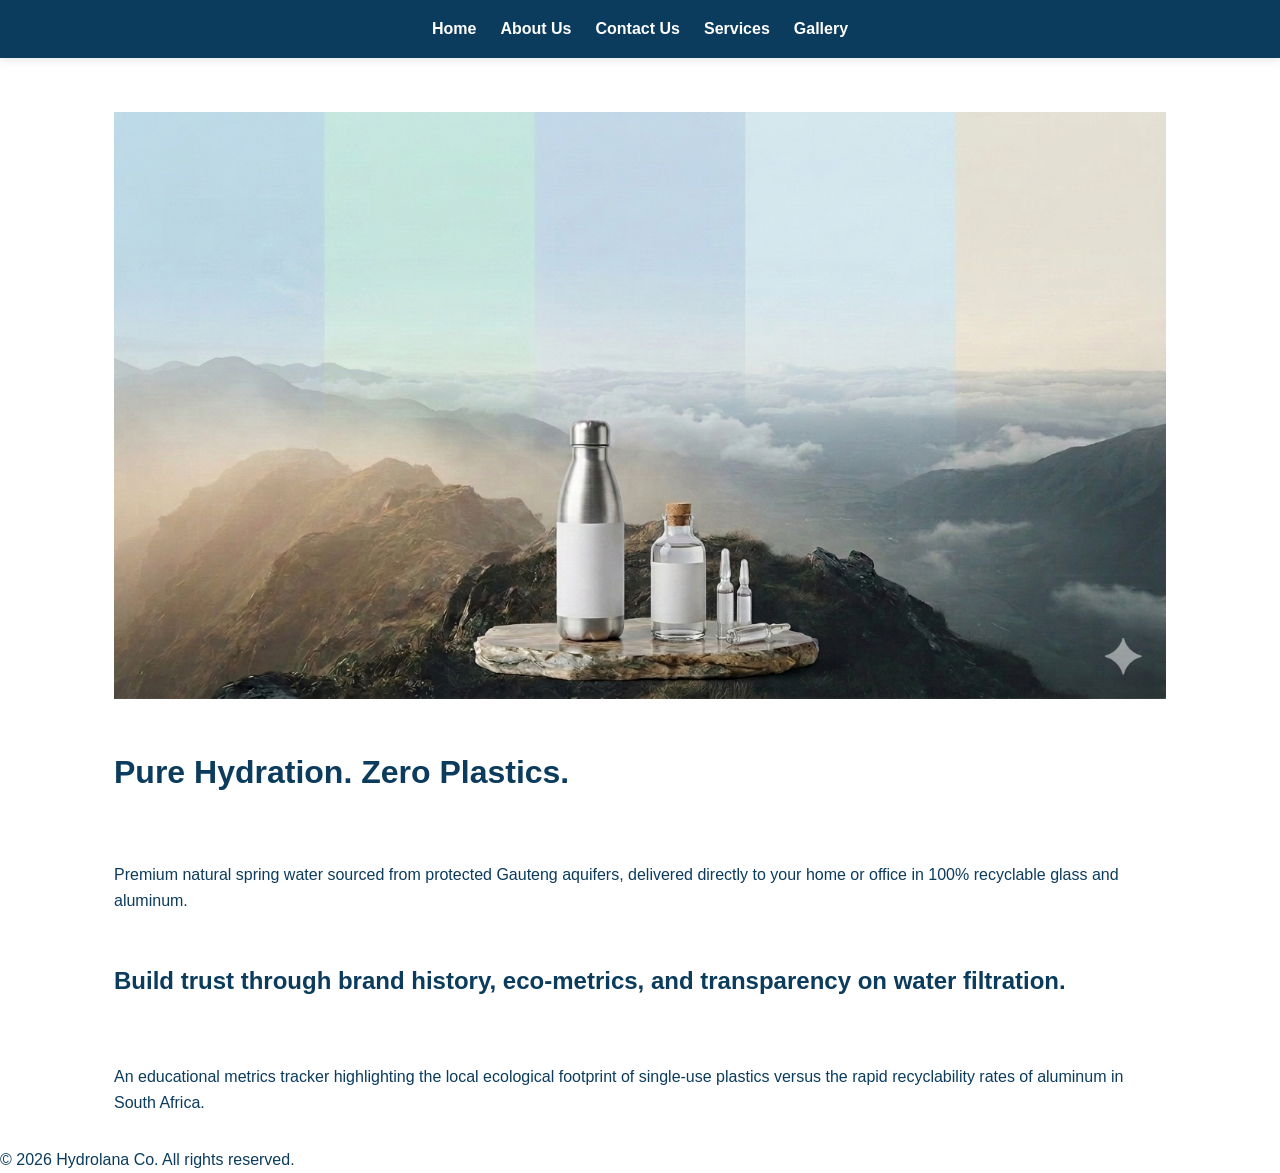
<file: index.html>
<!DOCTYPE html>
<html>
    <head>
<title>Home | Hydrolana CO </title>
<link rel="stylesheet" href="css/style.css">

    </head>
    <body>
     
        <header>
            <nav>
               <a href="index.html">Home</a>
                <a href="about.html">About Us</a>
                <a href="contact.html">Contact Us</a>
                <a href="services.html">Services</a>
                <a href="gallery.html">Gallery</a>
            </nav>
        </header>

        
        <main>
            <img src="images/main.png" width="100%">
            <h1>Pure Hydration. Zero Plastics.</h1>
            <p>Premium natural spring water sourced from protected Gauteng aquifers, delivered directly to your home or office in 100% recyclable glass and aluminum.</p>
            
            <h2>Build trust through brand history, eco-metrics, and transparency on water filtration.</h2>
            <p>An educational metrics tracker highlighting the local ecological footprint of single-use plastics versus the rapid recyclability rates of aluminum in South Africa.</p>
        </main>

        
        <footer>
            <p>&copy; 2026 Hydrolana Co. All rights reserved.</p>
        </footer>
    </body>
</html>
</file>
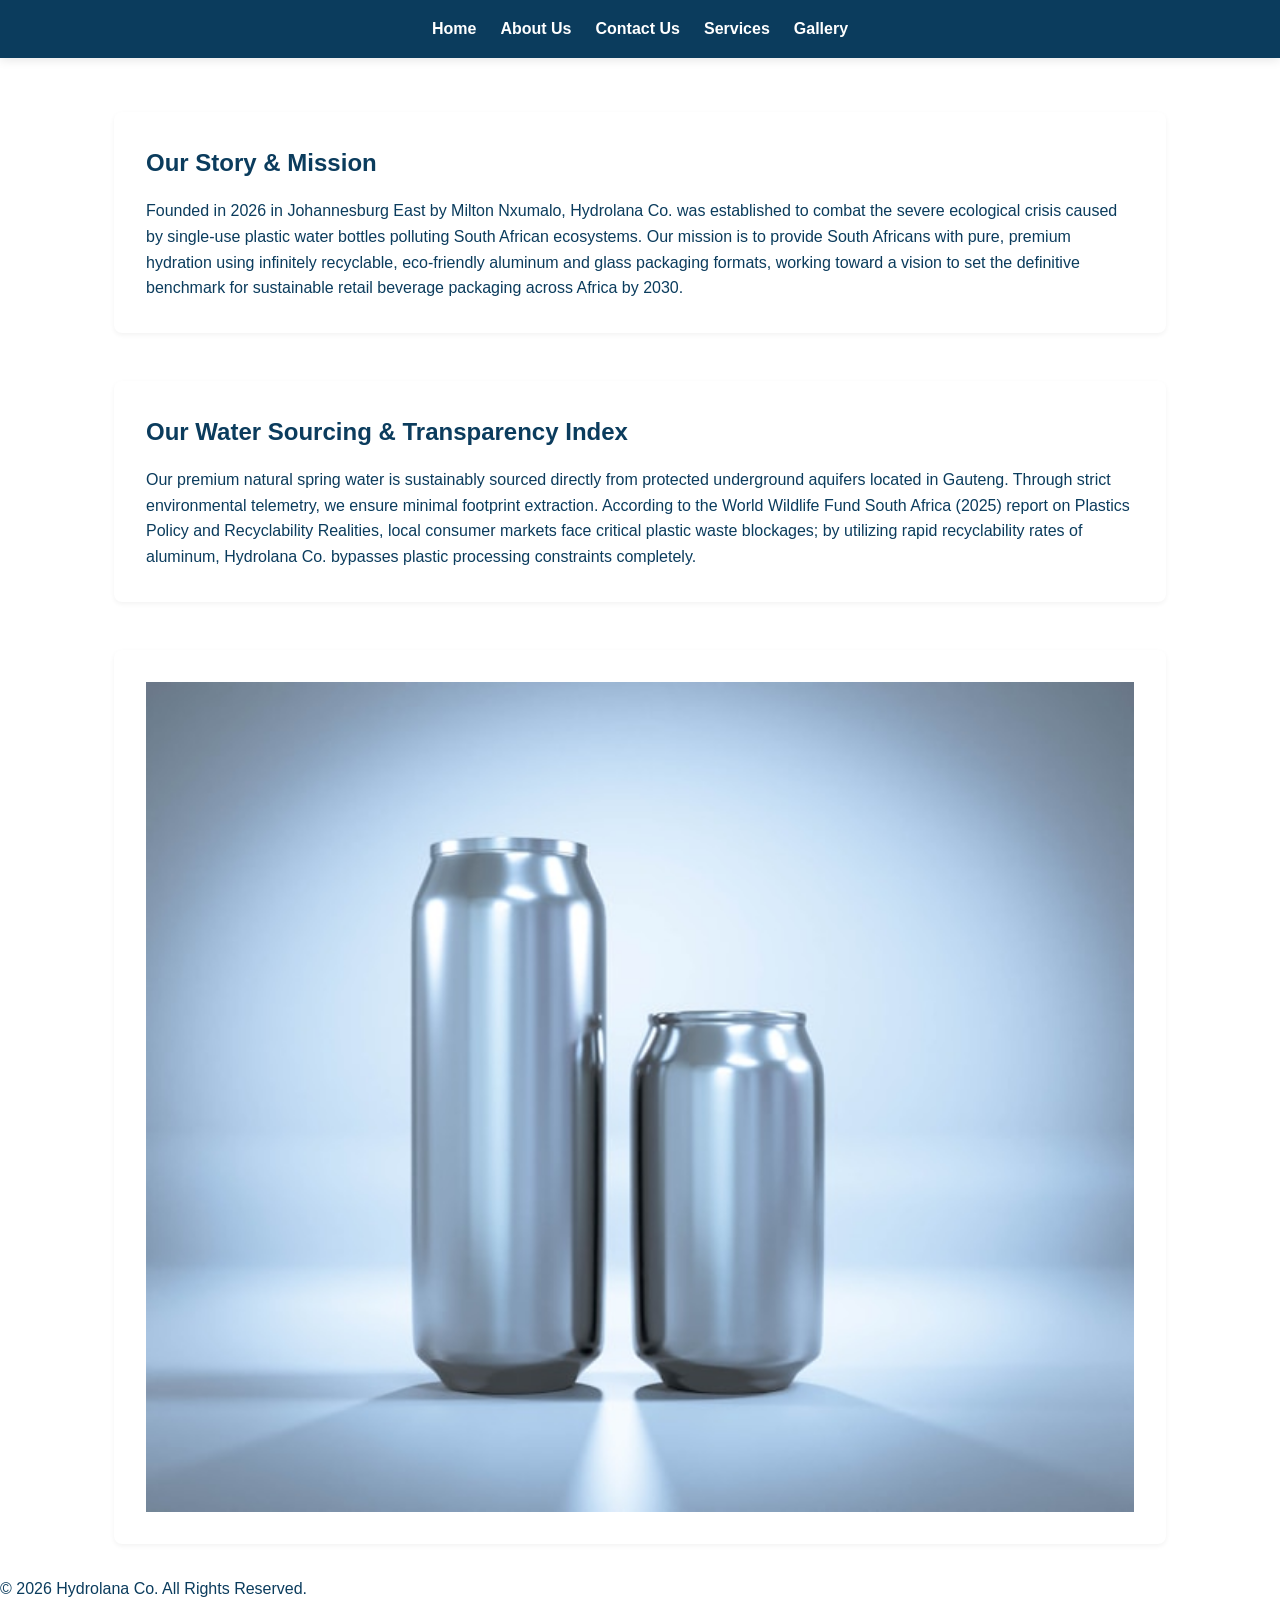
<file: about.html>
<!DOCTYPE html>
<html>
    <head>
<title>Home | Hydrolana CO </title>
<link rel="stylesheet" href="css/style.css">

    </head>
       <body>
        
        <header>
            <nav>
               <a href="index.html">Home</a>
                <a href="about.html">About Us</a>
                <a href="contact.html">Contact Us</a>
                <a href="services.html">Services</a>
                <a href="gallery.html">Gallery</a> 
            </nav>
        </header>

       
        <main>
            <section id="our-story">
                <h2>Our Story & Mission</h2>
                <p>Founded in 2026 in Johannesburg East by Milton Nxumalo, Hydrolana Co. was established to combat the severe ecological crisis caused by single-use plastic water bottles polluting South African ecosystems. Our mission is to provide South Africans with pure, premium hydration using infinitely recyclable, eco-friendly aluminum and glass packaging formats, working toward a vision to set the definitive benchmark for sustainable retail beverage packaging across Africa by 2030.</p>
            </section>

            <section id="water-source">
                <h2>Our Water Sourcing & Transparency Index</h2>
                <p>Our premium natural spring water is sustainably sourced directly from protected underground aquifers located in Gauteng. Through strict environmental telemetry, we ensure minimal footprint extraction. According to the World Wildlife Fund South Africa (2025) report on Plastics Policy and Recyclability Realities, local consumer markets face critical plastic waste blockages; by utilizing rapid recyclability rates of aluminum, Hydrolana Co. bypasses plastic processing constraints completely.</p>
            </section>

            <section id="branding-visuals">
                <img src="images/design.jpg" width="100%" alt="Hydrolana corporate design elements">
            </section>
        </main>

        
        <footer>
            <p>&copy; 2026 Hydrolana Co. All Rights Reserved.</p>
        </footer>
    </body>
</html>
</file>
<file: css/style.css>
/* ========================================== */
/* PART 1 */
/* ========================================== */

/* 1. Global Reset (Makes the site look identical across all browsers) */
* {
    margin: 0;
    padding: 0;
    box-sizing: border-box;
}

/* 2. Base Typography & Background Colors */
body {
    font-family: 'Open Sans', sans-serif;
    background-color: #FFFFFF; /* Clean White base */
    color: #0B3C5D;            /* Deep Ocean Blue text */
    line-height: 1.6;
}

/* 3. Heading Styles (Montserrat font for crisp, high-impact titles) */
h1, h2, h3 {
    font-family: 'Montserrat', sans-serif;
    font-weight: 700;
    color: #0B3C5D;            /* Deep Ocean Blue */
    margin-bottom: 1rem;
}

/* 4. Link & Image Defaults */
a {
    text-decoration: none;
    color: inherit;
}

img {
    max-width: 100%;
    display: block;
}
/* ========================================== */
/* THE HEADER & NAVIGATION BAR        */
/* ========================================== */

/* 1. The Fixed Header Container */
header {
    position: fixed;        /* Lock the header to the top of the screen */
    top: 0;
    left: 0;
    width: 100%;            /* Stretch it completely across the window */
    background-color: #0B3C5D; /* Your brand Deep Ocean Blue */
    padding: 1rem 2rem;     /* Create clean spacing inside the bar */
    z-index: 1000;          /* Keep it on top of all other elements */
    display: flex;          /* Activate Flexbox layout mechanics */
    justify-content: center; /* Center your navigation menu links */
    align-items: center;
    box-shadow: 0 2px 10px rgba(0, 0, 0, 0.1); /* Add a subtle drop shadow */
}

/* 2. The Navigation Links Box */
nav {
    display: flex;          /* Arrange link items horizontally in a row */
    gap: 1.5rem;            /* Separate each link with consistent space */
}

/* 3. The Individual Links styling */
nav a {
    color: #FFFFFF;         /* Crisp text contrast against dark blue */
    font-family: 'Montserrat', sans-serif;
    font-weight: 600;
    font-size: 1rem;
}

/* 4. The Content Buffer Cushion */
/* Because the header is fixed, it floats above the page. We add a top 
   margin to our <main> container so the top content isn't hidden beneath it! */
main {
    margin-top: 70px; 
}
/* ========================================== */
/*  THE CONTENT LAYOUT                 */
/* ========================================== */

/* 1. Global Page Content Layout Framework */
main {
    margin-top: 80px;         /* Buffer cushion to push content below the fixed navbar */
    max-width: 1100px;        /* Restricts content width so it is comfortable to read */
    margin-left: auto;        /* Centers the entire main section box on the desktop screen */
    margin-right: auto;
    padding: 2rem 1.5rem;     /* Creates a uniform margin on left/right edges */
    display: flex;
    flex-direction: column;
    gap: 3rem;                /* Generates generous space between separate sections */
}

/* 2. Structured Section Block Layout */
section {
    background-color: #FFFFFF;
    padding: 2rem;
    border-radius: 8px;
    box-shadow: 0 2px 5px rgba(0, 0, 0, 0.05); /* Adds a subtle, modern depth border */
}

/* 3. Product Catalog (Services Page) */
#product-catalog {
    display: grid;            /* Activates layout grid mechanics */
    grid-template-columns: repeat(auto-fit, minmax(300px, 1fr)); /* Auto-aligns columns side-by-side */
    gap: 2rem;
}

article.product-item {
    border: 2px solid #328CC1; /* Crisp Sky Blue border framing */
    padding: 1.5rem;
    border-radius: 6px;
    background-color: #FFFFFF;
}

.price {
    font-size: 1.3rem;
    font-weight: 700;
    color: #328CC1;            /* Distinct color callout for retail pricing rules */
    margin: 0.5rem 0;
}

/* 4. Form Layout (Contact Page) */
form p {
    margin-bottom: 1.2rem;     /* Separates individual form fields beautifully */
}

label {
    font-family: 'Montserrat', sans-serif;
    font-weight: 600;
    font-size: 0.9rem;
    display: block;
    margin-bottom: 0.4rem;
}

input[type="text"],
input[type="email"],
textarea {
    width: 100%;
    padding: 0.8rem;
    border: 2px solid #328CC1;
    border-radius: 4px;
    font-family: 'Open Sans', sans-serif;
    color: #0B3C5D;
}
/* ========================================== */
/* INTERACTION */
/* ========================================== */

/* 1. Global Navigation Link Interactivity Transitions */
nav a {
    transition: color 0.3s ease; /* Ensures smooth fading, not a harsh snap */
}

nav a:hover {
    color: #A3E4D7;              /* Fades into Soft Mint Green when hovered */
}

nav a:active {
    color: #328CC1;              /* Changes to Crisp Sky Blue the exact microsecond clicked */
}

/* 2. Interactive Input Focus Highlights (Form Inputs) */
input[type="text"]:focus,
input[type="email"]:focus,
textarea:focus {
    border-color: #0B3C5D;        /* Darkens the border color to Deep Ocean Blue while typing */
    background-color: #F9FBFC;   /* Shifts the background slightly to highlight active field */
    outline: none;               /* Eliminates standard native browser rings */
    transition: all 0.3s ease;
}

/* 3. Button Call-To-Action Interactivity Blueprint */
button {
    background-color: #328CC1;    /* Starts at Crisp Sky Blue */
    color: #FFFFFF;
    padding: 0.75rem 1.5rem;
    border: none;
    border-radius: 4px;
    font-family: 'Montserrat', sans-serif;
    font-weight: 700;
    cursor: pointer;
    transition: background-color 0.3s ease, transform 0.1s ease;
}

button:hover {
    background-color: #0B3C5D;    /* Smoothly inverts to Deep Ocean Blue on hover */
}

button:active {
    transform: scale(0.97);       /* Gives a tactile compression click effect when pressed */
}
/* ========================================== */
/*RESPONSIVE DESIGN    */
/* ========================================== */

/* ------------------------------------------ */
/* 1. TABLET LAYOUT  */
/* ------------------------------------------ */
@media screen and (max-width: 768px) {
    main {
        padding: 1.5rem 1rem;
        gap: 2rem;
    }
    
    section {
        padding: 1.5rem;
    }
}

/* ------------------------------------------ */
/* 2. SMARTPHONE MOBILE  */
/* ------------------------------------------ */
@media screen and (max-width: 480px) {
    /* Fixed Navigation Restructuring */
    header {
        padding: 1rem;
        flex-direction: column; /* Stack branding logo over menu links vertically */
        gap: 0.75rem;
    }
    
    nav {
        gap: 0.8rem;
        flex-wrap: wrap; /* Permits menu links to wrap elegantly instead of overflowing */
        justify-content: center;
    }
    
    nav a {
        font-size: 0.9rem; /* Slightly scales text down for touch screens */
    }

    /* Buffer adjustment for the taller phone navbar */
    main {
        margin-top: 110px;
        padding: 1rem 0.5rem;
    }

    
    h1 {
        font-size: 1.8rem;
    }
    
    h2 {
        font-size: 1.4rem;
    }

    /* Force product layouts and display areas to stack in 1 column */
    #product-catalog {
        grid-template-columns: 1fr; /* Forces side-by-side products into a vertical stack */
        gap: 1.5rem;
    }

    article.product-item {
        padding: 1.2rem;
    }
    
    /* Ensure maps and showcase visuals don't stretch layout weirdly */
    img {
        width: 100%;
        height: auto;
    }
}/* ==========================================================================
   PART 3: FORM DESIGN & LAYOUT STYLING
   ========================================================================== */


.form-container {
    max-width: 600px;
    margin: 40px auto;
    padding: 30px;
    background-color: #1a1a1a; /* Dark theme to match your background choice */
    border-radius: 8px;
    box-shadow: 0 4px 15px rgba(0, 0, 0, 0.5);
    font-family: Arial, sans-serif;
    color: #ffffff;
}

.form-container h2 {
    margin-top: 0;
    margin-bottom: 20px;
    color: #00aaff; /* Hydrolana primary water blue theme accent color */
    border-bottom: 2px solid #333333;
    padding-bottom: 10px;
}


.form-group {
    margin-bottom: 20px;
    text-align: left;
}

.form-group label {
    display: inline-block;
    font-weight: bold;
    margin-bottom: 6px;
    color: #cccccc;
    font-size: 14px;
}

.form-group .required {
    color: #ff3333; /* Red color  */
}


.form-group input[type="text"],
.form-group input[type="email"],
.form-group select,
.form-group textarea {
    width: 100%;
    padding: 12px;
    background-color: #2a2a2a;
    border: 1px solid #444444;
    border-radius: 4px;
    color: #ffffff;
    font-size: 15px;
    box-sizing: border-box;
    transition: border-color 0.3s ease, box-shadow 0.3s ease;
}


.form-group input:focus,
.form-group select:focus,
.form-group textarea:focus {
    outline: none;
    border-color: #00aaff;
    box-shadow: 0 0 8px rgba(0, 170, 255, 0.4);
}


#contactForm button[type="submit"] {
    width: 100%;
    padding: 14px;
    background-color: #00aaff;
    border: none;
    border-radius: 4px;
    color: #ffffff;
    font-size: 16px;
    font-weight: bold;
    cursor: pointer;
    transition: background-color 0.2s ease;
    margin-top: 10px;
}

#contactForm button[type="submit"]:hover {
    background-color: #0088cc;
}

/* ==========================================================================
   FORM VALIDATION & ASYNCHRONOUS ERROR/FEEDBACK STYLES
   ========================================================================== */


.error-message {
    color: #ff3333;
    font-size: 12px;
    margin-top: 5px;
    display: none; /* Stays hidden initially until activated by JavaScript */
    font-weight: bold;
}


.form-feedback {
    margin-top: 20px;
    padding: 15px;
    border-radius: 4px;
    text-align: center;
    font-weight: bold;
    font-size: 15px;
}

.form-feedback.success {
    background-color: rgba(40, 167, 69, 0.2);
    border: 1px solid #28a745;
    color: #28a745;
}

.form-feedback.error {
    background-color: rgba(220, 53, 69, 0.2);
    border: 1px solid #dc3545;
    color: #dc3545;
}

.hidden {
    display: none !important;
}
</file>
